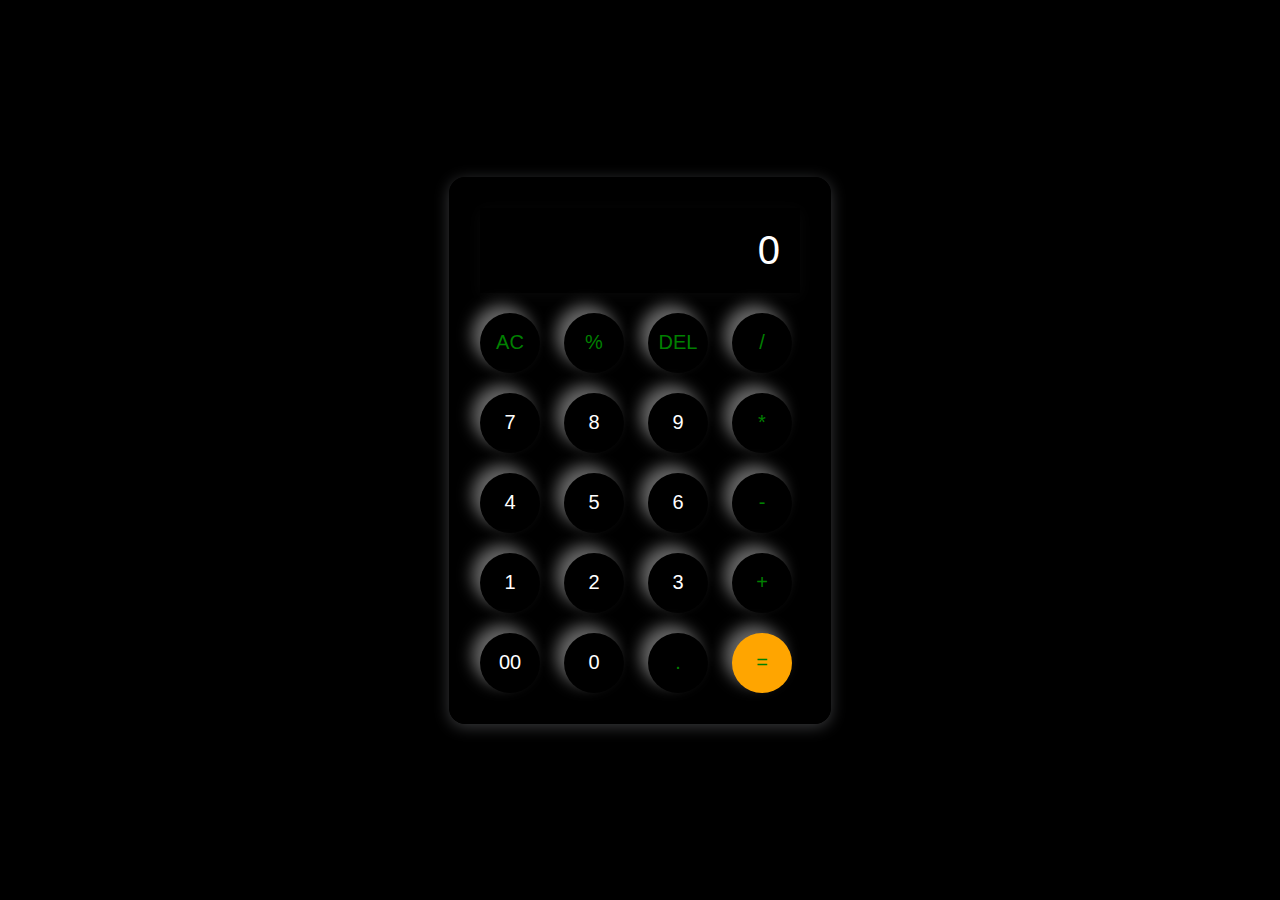
<file: index.html>
<!DOCTYPE html>
<html lang="en">
<head>
    <title>Functional Calculator</title>
    <meta charset="UTF-8">
    <meta name="viewport" content="width=device-width, initial-scale=1.0">
    <link rel="stylesheet" href="style.css">
</head>
<body>
    <div class="container">
        <div> <input type="text" placeholder="0" id="inputBox">
        </div>
         <div>
             <button class="operator">AC</button>
             <button class="operator">%</button>
             <button class="operator">DEL</button>
             <button class="operator">/</button>
         </div>
         <div>
             <button>7</button>
             <button>8</button>
             <button>9</button>
             <button class="operator">*</button>
         </div>
         <div>
             <button>4</button>
             <button>5</button>
             <button>6</button>
             <button class="operator">-</button>
         </div>
         <div>
             <button>1</button>
             <button>2</button>
             <button>3</button>
             <button  class="operator">+</button>
         </div>
         <div>
             <button>00</button>
             <button>0</button>
             <button class="operator">.</button>
             <button class="equalbtn operator">=</button>
         </div>
    </div>
    <script src="script.js"></script>
</body>
</html>
</file>
<file: style.css>
*{
    margin: 0;
    padding: 0;
    box-sizing: border-box;
}
body{
    width: 100%;
    height: 100vh;
    display: flex;
    justify-content: center;
    align-items: center;
    background-color: black;
}
.container{
    border: 1px solid;
    border-radius: 16px;
    padding: 20px;
    background-color: transparent;
    box-shadow: 0px 3px 15px rgba(113,115,119,0.5);

}
input{
    width: 320px;
    border: none;
    padding: 20px;
    margin: 10px;
    background-color: transparent;
    box-shadow: 0px 3px 15px rgba(84,84,84,0.1);
    text-align: right;
    font-size: 40px;
    cursor: pointer;
    color: white;

}
input::placeholder{
    color: white;
}
button{
    width: 60px;
    height: 60px;
    margin: 10px;
    border-radius: 50%;
    border: none;
    background-color: transparent;
    color: white;
    font-size: 20px;
    box-shadow: -8px -8px 15px rgba(255, 255, 255, 0.4);
    cursor: pointer;
}
.equalbtn{
    background-color: orange;
}
.operator{
    color: green;
}
</file>
